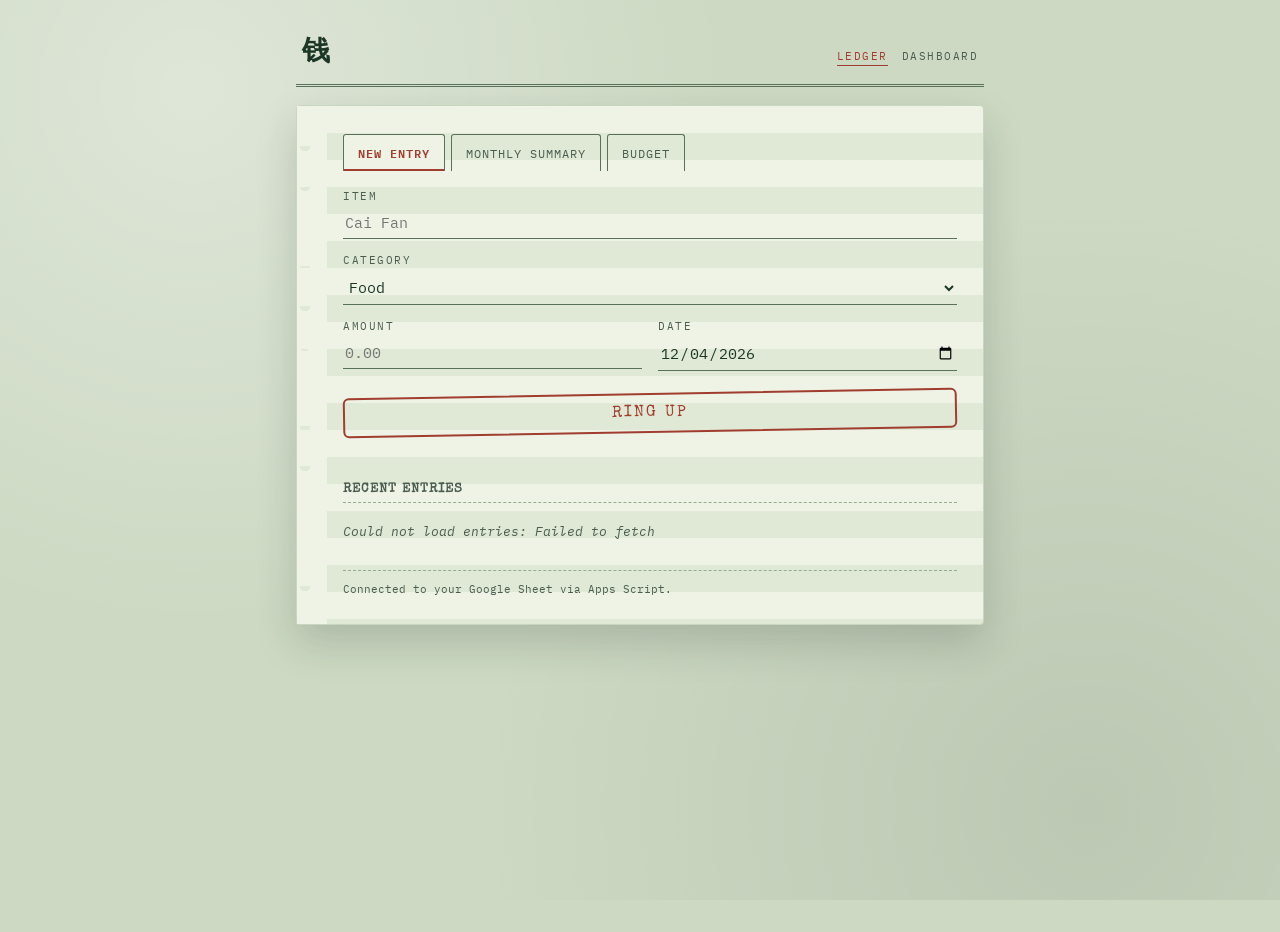
<file: index.html>
<!DOCTYPE html>
<html lang="en">
<head>
<meta charset="UTF-8">
<meta name="viewport" content="width=device-width, initial-scale=1.0, viewport-fit=cover">
<meta name="color-scheme" content="light">
<meta name="robots" content="noindex, nofollow">
<meta name="theme-color" content="#cdd9c3">
<meta name="apple-mobile-web-app-capable" content="yes">
<meta name="apple-mobile-web-app-status-bar-style" content="default">
<meta name="apple-mobile-web-app-title" content="钱">
<link rel="icon" href="data:image/svg+xml,%3Csvg xmlns='http://www.w3.org/2000/svg' viewBox='0 0 32 32'%3E%3Crect width='32' height='32' rx='6' fill='%23587158'/%3E%3Ctext x='16' y='24' font-size='22' text-anchor='middle' fill='%23eef3e6'%3E钱%3C/text%3E%3C/svg%3E">
<title>Qiǎn - Expense Tracker</title>
<link rel="preconnect" href="https://fonts.googleapis.com">
<link rel="preconnect" href="https://fonts.gstatic.com" crossorigin>
<link href="https://fonts.googleapis.com/css2?family=Special+Elite&family=IBM+Plex+Mono:wght@400;500;600;700&display=swap" rel="stylesheet">
<link rel="stylesheet" href="assets/app.css">
</head>
<body>
<div class="page">

  <div class="masthead">
    <h1>钱</h1>
    <nav class="site-nav">
      <a href="index.html" aria-current="page">Ledger</a>
      <a href="dashboard.html">Dashboard</a>
    </nav>
  </div>

  <div class="book">
    <div class="tabs">
      <button class="tab active" data-tab="entry">New Entry</button>
      <button class="tab" data-tab="report">Monthly Summary</button>
      <button class="tab" data-tab="budget">Budget</button>
    </div>

    <!-- ENTRY PANEL -->
    <div class="panel active" id="panel-entry">
      <form id="entry-form">
        <label for="f-item">Item</label>
        <input type="text" id="f-item" placeholder="Cai Fan" required>

        <label for="f-category">Category</label>
        <select id="f-category">
          <option>Food</option>
          <option>Transport</option>
          <option>Groceries</option>
          <option>Entertainment</option>
          <option>Shopping</option>
          <option>Other</option>
          <option value="__custom">+ Custom category…</option>
        </select>
        <input type="text" id="f-category-custom" placeholder="Enter category" style="display:none; margin-top:8px;">

        <div class="row2">
          <div>
            <label for="f-amount">Amount</label>
            <input type="number" id="f-amount" step="0.01" min="0" inputmode="decimal" placeholder="0.00" required>
          </div>
          <div>
            <label for="f-date">Date</label>
            <input type="date" id="f-date" required>
          </div>
        </div>

        <button type="submit" class="stamp-btn">Ring Up</button>
        <div class="status-line" id="status"></div>
      </form>

      <div class="entries">
        <h3>Recent Entries</h3>
        <div id="recent-list"><div class="empty">Loading…</div></div>
      </div>

      <div class="field-note" id="config-note"></div>
    </div>

    <!-- REPORT PANEL -->
    <div class="panel" id="panel-report">
      <select id="month-select" class="month-select"></select>

      <div class="total-line">
        <span class="label">Total Spent</span>
        <span class="amount" id="month-total">$0.00</span>
      </div>

      <div class="stat-block" id="month-progress-block"></div>
      <div class="stat-block" id="overall-budget-block"></div>

      <div class="section-divider"></div>
      <div id="category-breakdown"><div class="empty">Loading…</div></div>
    </div>

    <!-- BUDGET PANEL -->
    <div class="panel" id="panel-budget">
      <form id="budget-form">
        <label for="b-month">Month</label>
        <select id="b-month"></select>

        <div id="budget-cat-fields"></div>

        <button type="submit" class="stamp-btn">Save Budgets</button>
        <div class="status-line" id="budget-status"></div>
      </form>

      <div class="field-note">Budgets apply to the six built-in categories. A custom category you typed on the New Entry tab won't have a budget line unless its name matches one of these exactly.</div>

      <div class="budget-list">
        <div class="list-head">Budgets Set</div>
        <div id="budget-history"><div class="empty">Loading…</div></div>
      </div>
    </div>

  </div>
</div>

<script src="assets/util.js"></script>
<script src="assets/api.js"></script>
<script src="assets/ledger.js"></script>
</body>
</html>
</file>
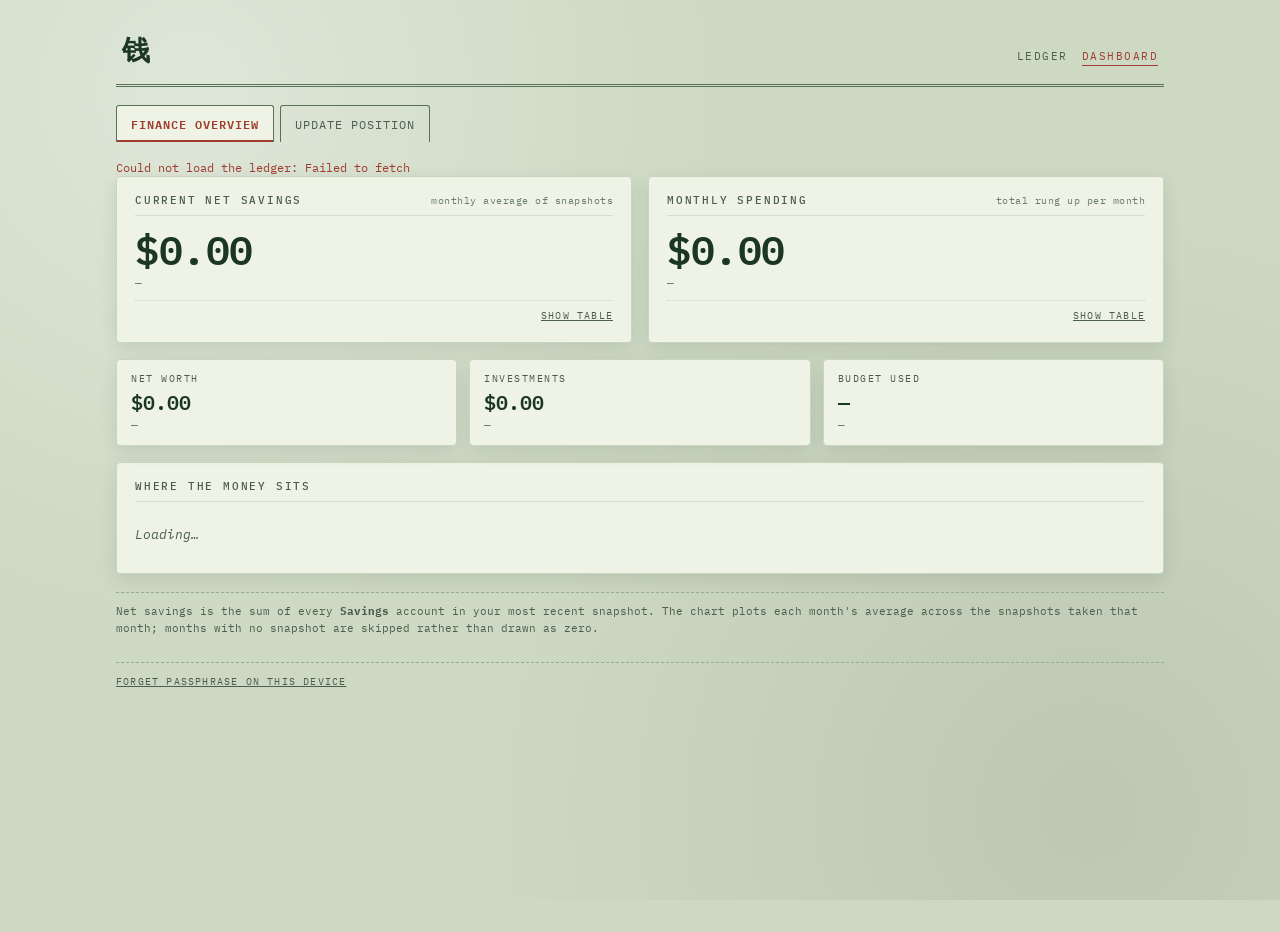
<file: dashboard.html>
<!DOCTYPE html>
<html lang="en">
<head>
<meta charset="UTF-8">
<meta name="viewport" content="width=device-width, initial-scale=1.0, viewport-fit=cover">
<meta name="color-scheme" content="light">
<meta name="robots" content="noindex, nofollow">
<meta name="theme-color" content="#cdd9c3">
<meta name="apple-mobile-web-app-capable" content="yes">
<meta name="apple-mobile-web-app-status-bar-style" content="default">
<meta name="apple-mobile-web-app-title" content="钱">
<link rel="icon" href="data:image/svg+xml,%3Csvg xmlns='http://www.w3.org/2000/svg' viewBox='0 0 32 32'%3E%3Crect width='32' height='32' rx='6' fill='%23587158'/%3E%3Ctext x='16' y='24' font-size='22' text-anchor='middle' fill='%23eef3e6'%3E钱%3C/text%3E%3C/svg%3E">
<title>钱 · Finance Overview</title>
<link rel="preconnect" href="https://fonts.googleapis.com">
<link rel="preconnect" href="https://fonts.gstatic.com" crossorigin>
<link href="https://fonts.googleapis.com/css2?family=Special+Elite&family=IBM+Plex+Mono:wght@400;500;600;700&display=swap" rel="stylesheet">
<link rel="stylesheet" href="assets/app.css">
</head>
<body>
<div class="page wide">

  <div class="masthead">
    <h1>钱</h1>
    <nav class="site-nav">
      <a href="index.html">Ledger</a>
      <a href="dashboard.html" aria-current="page">Dashboard</a>
    </nav>
  </div>

  <div class="tabs">
    <button class="tab active" data-tab="overview">Finance Overview</button>
    <button class="tab" data-tab="position">Update Position</button>
  </div>

  <div class="status-line" id="boot-status">Loading…</div>

  <!-- ==================== OVERVIEW ==================== -->
  <div class="panel active" id="panel-overview">

    <div class="chart-grid" style="margin-bottom:16px;">

      <!-- Net savings -->
      <section class="card">
        <div class="card-head">
          <h2 class="card-title">Current Net Savings</h2>
          <span class="card-note">monthly average of snapshots</span>
        </div>
        <span class="hero" id="kpi-savings">$0.00</span>
        <span class="hero-sub" id="kpi-savings-sub">—</span>
        <div style="margin:10px 0 6px;" id="kpi-savings-delta"></div>
        <div class="chart-wrap" id="chart-savings"></div>
        <div class="card-foot">
          <button class="table-toggle" data-target="table-savings" aria-expanded="false">Show table</button>
        </div>
        <div class="table-view" id="table-savings"></div>
      </section>

      <!-- Monthly spending -->
      <section class="card">
        <div class="card-head">
          <h2 class="card-title">Monthly Spending</h2>
          <span class="card-note">total rung up per month</span>
        </div>
        <span class="hero" id="kpi-spend">$0.00</span>
        <span class="hero-sub" id="kpi-spend-sub">—</span>
        <div style="margin:10px 0 6px;" id="kpi-spend-delta"></div>
        <div class="chart-wrap" id="chart-spending"></div>
        <div class="card-foot">
          <button class="table-toggle" data-target="table-spending" aria-expanded="false">Show table</button>
        </div>
        <div class="table-view" id="table-spending"></div>
      </section>

    </div>

    <!-- Supporting tiles -->
    <div class="tile-grid">
      <div class="tile">
        <span class="t-label">Net Worth</span>
        <span class="t-value" id="tile-networth">$0.00</span>
        <span class="t-sub" id="tile-networth-sub">—</span>
      </div>
      <div class="tile">
        <span class="t-label">Investments</span>
        <span class="t-value" id="tile-invest">$0.00</span>
        <span class="t-sub" id="tile-invest-sub">—</span>
      </div>
      <div class="tile">
        <span class="t-label">Budget Used</span>
        <span class="t-value" id="tile-budget">—</span>
        <span class="t-sub" id="tile-budget-sub">—</span>
      </div>
    </div>

    <!-- Position breakdown -->
    <section class="card">
      <div class="card-head">
        <h2 class="card-title">Where the Money Sits</h2>
        <span class="card-note" id="breakdown-asof"></span>
      </div>
      <div id="position-breakdown"><div class="empty">Loading…</div></div>
    </section>

    <div class="field-note" id="config-note">
      Net savings is the sum of every <strong>Savings</strong> account in your most recent
      snapshot. The chart plots each month's average across the snapshots taken that month;
      months with no snapshot are skipped rather than drawn as zero.
    </div>
  </div>

  <!-- ================ UPDATE POSITION ================= -->
  <div class="panel" id="panel-position">
    <section class="card">
      <div class="card-head">
        <h2 class="card-title">Record a Financial Position</h2>
        <span class="card-note" id="pos-note"></span>
      </div>

      <form id="pos-form">
        <div class="pos-toolbar">
          <div class="field">
            <label for="pos-date">Snapshot date</label>
            <input type="date" id="pos-date">
          </div>
        </div>

        <div class="pos-head">
          <span>Account</span>
          <span>Type</span>
          <span class="h-amount">Amount</span>
          <span>Remarks</span>
          <span></span>
        </div>

        <div id="pos-rows"></div>

        <button type="button" class="ghost-btn" id="add-row" style="margin-top:14px;">+ Add account</button>

        <div class="pos-total">
          <span>Savings</span><span class="amount" id="pos-sum-savings">$0.00</span>
        </div>
        <div class="pos-total" style="border-top:1px dotted rgba(0,0,0,0.2); margin-top:6px;">
          <span>Investments</span><span class="amount" id="pos-sum-invest">$0.00</span>
        </div>
        <div class="pos-total">
          <span>Total net worth</span><span class="amount" id="pos-sum-total">$0.00</span>
        </div>

        <button type="submit" class="stamp-btn">Save Snapshot</button>
        <div class="status-line" id="pos-status"></div>
      </form>

      <div class="field-note">
        A snapshot is the whole picture on one date. Saving the same date twice replaces it
        rather than stacking duplicates, so you can correct a figure without leaving a mess
        in the Sheet.
      </div>
    </section>

    <div class="snapshot-list">
      <div class="list-head">Snapshots Recorded</div>
      <div id="snapshot-list"><div class="empty">Loading…</div></div>
    </div>
  </div>

  <!-- Outside the panels so it is reachable from either tab. -->
  <div class="page-foot">
    <button class="link-btn" id="sign-out">Forget passphrase on this device</button>
  </div>

</div>

<script src="assets/util.js"></script>
<script src="assets/api.js"></script>
<script src="assets/chart.js"></script>
<script src="assets/dashboard.js"></script>
</body>
</html>
</file>
<file: assets/app.css>
/* ==================================================================
   app.css — shared by index.html (expense tracker) and
   dashboard.html (finance overview).

   Sections:
     1. Design tokens
     2. Base + masthead + nav
     3. Shared primitives (tabs, forms, buttons, status, tables)
     4. Ledger page (index.html)
     5. Dashboard page (dashboard.html)
     6. Chart styles
     7. Lock overlay
   ================================================================== */

/* ------------------------- 1. TOKENS ------------------------- */
:root{
  color-scheme: light;

  /* paper & ink */
  --paper: #eef3e6;
  --paper-bar: #dfe9d6;
  --plane: #cdd9c3;
  --ink: #1c3626;
  --ink-soft: #4b5d50;
  --rule: #93ad8f;
  --rule-strong: #587158;
  --stamp: #a13d2e;
  --brass: #a9823f;
  --binder: #d9cfa8;

  /* data ink — validated against the #eef3e6 paper surface:
     lightness band, chroma floor and >=3:1 contrast all pass. */
  --series: #1264a3;
  --series-wash: rgba(18,100,163,0.10);

  /* status — always shipped with an arrow glyph + words, never colour alone */
  --good: #1b6e3c;
  --bad: #a13d2e;

  /* chart chrome */
  --grid-line: rgba(28,54,38,0.11);
  --axis-ink: #6b7d6f;

  --card-shadow: 0 18px 40px rgba(20,40,25,0.18);
  --card-shadow-sm: 0 6px 18px rgba(20,40,25,0.10);
}

/* --------------------- 2. BASE / MASTHEAD -------------------- */
*{ box-sizing: border-box; }

html, body{
  margin:0; padding:0; min-height:100vh;
  background: var(--plane);
  background-image:
    radial-gradient(circle at 15% 10%, rgba(255,255,255,0.35), transparent 40%),
    radial-gradient(circle at 85% 90%, rgba(0,0,0,0.08), transparent 45%);
  background-attachment: fixed;
  font-family: 'IBM Plex Mono', monospace;
  color: var(--ink);
  -webkit-text-size-adjust: 100%;
}

.page{ max-width: 720px; margin: 32px auto 80px; padding: 0 16px; }
.page.wide{ max-width: 1080px; }

.masthead{
  display:flex; align-items:baseline; justify-content:space-between;
  gap:12px; flex-wrap:wrap;
  padding: 0 6px 14px;
  border-bottom: 3px double var(--rule-strong);
  margin-bottom: 18px;
}
.masthead h1{
  font-family:'Special Elite', monospace;
  font-size: 28px; letter-spacing: 1px; margin:0; color: var(--ink);
}
.masthead .sub{
  font-size: 11px; color: var(--ink-soft);
  letter-spacing: 2px; text-transform: uppercase;
}

/* cross-page nav */
.site-nav{ display:flex; gap:14px; align-items:baseline; }
.site-nav a{
  font-size:11px; letter-spacing:1.5px; text-transform:uppercase;
  color: var(--ink-soft); text-decoration:none;
  border-bottom:1.5px solid transparent; padding-bottom:2px;
}
.site-nav a:hover{ color: var(--ink); }
.site-nav a[aria-current="page"]{ color: var(--stamp); border-bottom-color: var(--stamp); }

/* ---------------- 3. SHARED PRIMITIVES ---------------- */
.tabs{ display:flex; gap:6px; margin-bottom:18px; flex-wrap:wrap; }
.tab{
  font-family:'IBM Plex Mono', monospace;
  font-size:12px; letter-spacing:1px; text-transform:uppercase;
  background:none; border:1px solid var(--rule-strong);
  color: var(--ink-soft);
  padding:8px 14px; cursor:pointer; border-radius:3px 3px 0 0;
  border-bottom:none;
}
.tab.active{
  background: var(--paper); color: var(--stamp);
  font-weight:600; box-shadow: 0 -2px 0 var(--stamp) inset;
}
.panel{ display:none; }
.panel.active{ display:block; }

label{
  display:block; font-size:11px; text-transform:uppercase; letter-spacing:1.5px;
  color: var(--ink-soft); margin-bottom:4px; margin-top:14px;
}
input, select, textarea{
  width:100%; font-family:'IBM Plex Mono', monospace; font-size:15px;
  background:transparent; border:none; border-bottom: 1.5px solid var(--rule-strong);
  padding:6px 2px; color:var(--ink); outline:none; border-radius:0;
}
input:focus, select:focus, textarea:focus{ border-bottom-color: var(--stamp); }
.row2{ display:flex; gap:16px; }
.row2 > div{ flex:1; }

.stamp-btn{
  margin-top:22px; width:100%;
  font-family:'Special Elite', monospace;
  font-size:16px; letter-spacing:2px; text-transform:uppercase;
  background: transparent;
  border: 2.5px solid var(--stamp);
  color: var(--stamp);
  padding: 10px; border-radius: 6px; cursor:pointer;
  transform: rotate(-1deg);
  transition: transform .15s ease, background .15s ease, color .15s ease;
}
.stamp-btn:hover{ background: var(--stamp); color:#fff; transform: rotate(0deg); }
.stamp-btn:active{ transform: scale(0.97) rotate(0deg); }

.ghost-btn{
  font-family:'IBM Plex Mono', monospace;
  font-size:11px; letter-spacing:1.5px; text-transform:uppercase;
  background:transparent; border:1px solid var(--rule-strong); color:var(--ink-soft);
  padding:6px 12px; border-radius:3px; cursor:pointer;
}
.ghost-btn:hover{ border-color:var(--stamp); color:var(--stamp); }

.status-line{ font-size:12px; color:var(--ink-soft); margin-top:10px; min-height:16px; }
.status-line.err{ color:var(--stamp); }
.status-line.ok{ color: var(--rule-strong); }

.field-note{
  font-size:11px; color:var(--ink-soft); margin-top:18px; line-height:1.5;
  border-top:1px dashed var(--rule); padding-top:10px;
}
.field-note code{ background:#00000010; padding:1px 5px; border-radius:3px; }

.empty{ font-size:13px; color:var(--ink-soft); font-style:italic; padding:12px 0; }

.data-table{ width:100%; border-collapse:collapse; font-size:12px; margin-top:8px; }
.data-table th, .data-table td{
  text-align:left; padding:5px 6px; border-bottom:1px dotted rgba(0,0,0,0.14);
  font-weight:400;
}
.data-table th{ color:var(--ink-soft); text-transform:uppercase; letter-spacing:0.5px; font-size:11px; }
.data-table td{ text-align:right; font-variant-numeric: tabular-nums; }

/* A wide table scrolls inside its own card instead of pushing the
   whole page sideways on a phone. */
.table-scroll{ overflow-x: auto; -webkit-overflow-scrolling: touch; }
.table-scroll .data-table{ min-width: 100%; }

/* Remarks: its own column on a laptop, a sub-line under the account
   name on a phone — dropping the column entirely would lose the text. */
.row-remarks{ display:none; }
@media (max-width: 680px){
  .data-table .col-remarks{ display:none; }
  .row-remarks{
    display:block; font-size:10px; font-weight:400;
    color: var(--axis-ink); letter-spacing:0; text-transform:none; margin-top:2px;
  }
}

/* ------------------- 4. LEDGER PAGE ------------------- */
.book{
  position:relative;
  background: repeating-linear-gradient(
    to bottom,
    var(--paper) 0px, var(--paper) 27px,
    var(--paper-bar) 27px, var(--paper-bar) 54px
  );
  border-radius: 4px;
  box-shadow: var(--card-shadow);
  padding: 28px 26px 26px 46px;
  border: 1px solid #c9d6bf;
}
.book::before{
  content:""; position:absolute; left: 18px; top: 0; bottom: 0; width: 2px;
  background: repeating-linear-gradient(to bottom, var(--binder) 0 10px, transparent 10px 24px);
  opacity:0.9;
}
.book::after{
  content:""; position:absolute; left: 0; top: 0; bottom: 0; width: 30px;
  background-image: radial-gradient(circle at 8px 0, transparent 5px, var(--paper) 5.5px);
  background-size: 100% 40px; background-repeat: repeat-y;
}

.month-select{ margin-bottom: 12px; }
.total-line{
  display:flex; justify-content:space-between; align-items:baseline;
  border-bottom: 3px double var(--rule-strong);
  padding-bottom: 10px; margin-bottom: 12px;
}
.total-line .label{ font-family:'Special Elite',monospace; font-size:15px; letter-spacing:1px; }
.total-line .amount{ font-size:22px; font-weight:700; }

.stat-block{ margin-bottom: 16px; }
.stat-block .s-row{ display:flex; justify-content:space-between; font-size:13px; padding:2px 0; }
.stat-block .s-amt{ font-weight:600; }
.stat-block .s-amt.over{ color: var(--stamp); }
.stat-block .s-amt.under{ color: var(--rule-strong); }
.stat-block .s-bar-track{ height:8px; background:rgba(0,0,0,0.08); border-radius:2px; overflow:hidden; margin-top:6px; }
.stat-block .s-bar-fill{ height:100%; border-radius:2px; }
.stat-block .s-bar-fill.spend{ background: linear-gradient(90deg, var(--rule-strong), var(--stamp)); }
.stat-block .s-bar-fill.progress{ background: var(--brass); }
.stat-block .no-budget{ font-style:italic; color:var(--ink-soft); font-size:12px; }
.stat-block a.set-link{ color: var(--stamp); cursor:pointer; text-decoration:underline; }
.section-divider{ border-top:1px dashed var(--rule); margin: 16px 0; }

.cat-row{ margin-bottom:10px; border-bottom:1px dotted rgba(0,0,0,0.12); padding-bottom:10px; }
.cat-row summary{ list-style:none; cursor:pointer; outline:none; }
.cat-row summary::-webkit-details-marker{ display:none; }
.cat-row .cat-head{ display:flex; justify-content:space-between; font-size:13px; margin-bottom:4px; }
.cat-row .cat-name{ text-transform:uppercase; letter-spacing:1px; }
.cat-row .cat-name::before{
  content:"▸"; display:inline-block; font-size:10px; width:12px;
  color: var(--ink-soft); transition: transform .15s ease;
}
.cat-row[open] .cat-name::before{ transform: rotate(90deg); }
.cat-row .cat-amt{ font-weight:600; text-align:right; }
.cat-row .cat-pct{ font-weight:400; }
.cat-row .cat-pct.over{ color: var(--stamp); font-weight:600; }
.cat-row .cat-pct.muted{ color: var(--ink-soft); font-style:italic; }
.cat-bar-track{ height:7px; background:rgba(0,0,0,0.08); border-radius:2px; overflow:hidden; }
.cat-bar-fill{ height:100%; background: linear-gradient(90deg, var(--rule-strong), var(--stamp)); border-radius:2px; }
.cat-expenses{ margin-top:10px; padding-left:14px; }
.cat-expenses .entry-row{ font-size:12px; padding:4px 0; }
.cat-expenses .empty{ padding:4px 0; font-size:12px; }

.entries{ margin-top:24px; }
.entries h3, .list-head{
  font-family:'Special Elite', monospace; font-size:13px; letter-spacing:1px;
  color: var(--ink-soft); text-transform:uppercase; margin-bottom:8px;
  border-bottom:1px dashed var(--rule); padding-bottom:6px;
}
.entry-row{
  display:flex; justify-content:space-between; align-items:baseline; gap:8px;
  font-size:13px; padding:5px 0; border-bottom:1px dotted rgba(0,0,0,0.12);
}
.entry-row .e-date{ color: var(--ink-soft); width:82px; flex-shrink:0; font-size:12px; }
.entry-row .e-mid{ flex:1; min-width:0; }
.entry-row .e-item{ display:block; overflow:hidden; text-overflow:ellipsis; white-space:nowrap; }
.entry-row .e-cat{ display:block; font-size:10px; text-transform:uppercase; letter-spacing:0.5px; color:var(--ink-soft); }
.entry-row .e-amt{ font-weight:600; width:80px; text-align:right; flex-shrink:0; }

.budget-cat-row{ display:flex; align-items:center; gap:12px; margin-top:12px; }
.budget-cat-row label{ margin:0; flex:1; }
.budget-cat-row input{ width:110px; flex-shrink:0; text-align:right; }

.budget-list{ margin-top:24px; }
.budget-month-group{ margin-bottom:16px; }
.budget-month-group h4{
  font-family:'Special Elite', monospace; font-size:12px; letter-spacing:1px;
  color: var(--ink); margin: 0 0 4px; text-transform:uppercase;
}
.budget-row{
  display:flex; justify-content:space-between; font-size:13px; padding:3px 0;
  border-bottom:1px dotted rgba(0,0,0,0.12);
}

/* ----------------- 5. DASHBOARD PAGE ------------------ */
.card{
  background: var(--paper);
  border: 1px solid #c9d6bf;
  border-radius: 4px;
  box-shadow: var(--card-shadow-sm);
  padding: 16px 18px 18px;
}
.card-head{
  display:flex; justify-content:space-between; align-items:baseline; gap:10px;
  border-bottom: 1px solid var(--grid-line);
  padding-bottom: 8px; margin-bottom: 12px;
}
.card-title{
  font-size:11px; letter-spacing:1.8px; text-transform:uppercase;
  color: var(--ink-soft); margin:0; font-weight:500;
}
.card-note{ font-size:10px; letter-spacing:0.5px; color: var(--axis-ink); }

/* KPI tiles */
.tile-grid{
  display:grid; gap:12px; margin-bottom:16px;
  grid-template-columns: repeat(auto-fit, minmax(150px, 1fr));
}
.tile{
  background: var(--paper); border:1px solid #c9d6bf; border-radius:4px;
  box-shadow: var(--card-shadow-sm); padding: 12px 14px 13px;
}
.tile .t-label{
  font-size:10px; letter-spacing:1.5px; text-transform:uppercase;
  color: var(--ink-soft); display:block; margin-bottom:6px;
}
.tile .t-value{ font-size:20px; font-weight:600; line-height:1.15; display:block; }
.tile .t-sub{ font-size:11px; color: var(--axis-ink); display:block; margin-top:4px; }

/* hero figure — stays in the body mono face, not the display face */
.hero{
  font-family:'IBM Plex Mono', monospace;
  font-size: clamp(30px, 8vw, 40px);
  font-weight: 600; line-height: 1.05; letter-spacing: -0.5px;
  display:block;
}
.hero-sub{ font-size:11px; color: var(--axis-ink); display:block; margin-top:6px; }

/* delta cue: arrow glyph + words, so colour is never the only signal.
   .good / .bad describe the *meaning*, not the direction — spending
   that falls is good, savings that fall are not. */
.delta{ font-size:12px; font-weight:600; display:inline-flex; align-items:baseline; gap:4px; }
.delta.good{ color: var(--good); }
.delta.bad{ color: var(--bad); }
.delta.flat{ color: var(--ink-soft); }
.delta .d-word{ font-weight:400; color: var(--ink-soft); }

.chart-grid{ display:grid; gap:16px; grid-template-columns: 1fr; }
@media (min-width: 860px){
  .chart-grid{ grid-template-columns: 1fr 1fr; }
}

.card-foot{
  display:flex; justify-content:flex-end; margin-top:8px;
  border-top:1px dotted rgba(0,0,0,0.12); padding-top:6px;
}
.table-toggle, .link-btn{
  background:none; border:none; padding:2px 0; cursor:pointer;
  font-family:'IBM Plex Mono', monospace; font-size:10px;
  letter-spacing:1.2px; text-transform:uppercase;
  color: var(--ink-soft); text-decoration:underline;
}
.table-toggle:hover, .link-btn:hover{ color: var(--stamp); }
.table-view{ display:none; }
.table-view.show{ display:block; }

/* positions editor */
.pos-toolbar{
  display:flex; gap:12px; align-items:flex-end; flex-wrap:wrap;
  margin-bottom: 6px;
}
.pos-toolbar .field{ flex: 0 1 200px; }
.pos-toolbar label{ margin-top:0; }

.pos-head{
  display:none;
  font-size:10px; letter-spacing:1.5px; text-transform:uppercase;
  color: var(--ink-soft);
  padding: 10px 0 6px; border-bottom:1px solid var(--grid-line);
}
.pos-row{
  display:grid; gap:10px; align-items:center;
  grid-template-columns: 1fr;
  padding: 12px 0; border-bottom:1px dotted rgba(0,0,0,0.16);
}
/* Stacked on a phone, the remove button would otherwise claim a whole
   row of its own; pin it beside the account name instead. */
@media (max-width: 759px){
  .pos-row{ position: relative; padding: 14px 0 12px; }
  .pos-row .cell-del{ position: absolute; top: 10px; right: 0; }
  .pos-row .cell-account{ padding-right: 40px; }
}
.pos-row .cell label{ margin-top:0; }
.pos-row input, .pos-row select{ font-size:14px; }
.pos-row .cell-amount input{ text-align:right; font-variant-numeric: tabular-nums; }
.pos-row .cell-del{ display:flex; justify-content:flex-end; }
.del-btn{
  background:none; border:1px solid var(--rule); color:var(--ink-soft);
  width:28px; height:28px; border-radius:3px; cursor:pointer;
  font-size:14px; line-height:1; display:flex; align-items:center; justify-content:center;
}
.del-btn:hover{ border-color:var(--stamp); color:var(--stamp); }

@media (min-width: 760px){
  .pos-head, .pos-row{
    grid-template-columns: 1.4fr 0.9fr 1fr 1.6fr 40px;
    gap:12px;
  }
  .pos-head{ display:grid; }
  .pos-row .cell label{ display:none; }   /* the header row labels these */
  .pos-head .h-amount{ text-align:right; }
}

.pos-total{
  display:flex; justify-content:space-between; align-items:baseline;
  border-top: 3px double var(--rule-strong); margin-top:14px; padding-top:10px;
  font-size:13px;
}
.pos-total .amount{ font-size:18px; font-weight:700; font-variant-numeric: tabular-nums; }

.snapshot-list{ margin-top:22px; }
.snapshot-row{
  display:flex; justify-content:space-between; gap:10px;
  font-size:13px; padding:5px 0; border-bottom:1px dotted rgba(0,0,0,0.12);
}
.snapshot-row .s-date{ color:var(--ink-soft); }
.snapshot-row .s-nums{ font-variant-numeric: tabular-nums; }
.snapshot-row button{
  background:none; border:none; color:var(--stamp); cursor:pointer;
  font-family:'IBM Plex Mono',monospace; font-size:11px;
  text-decoration:underline; padding:0;
}

.page-foot{
  margin-top: 26px; padding-top: 10px;
  border-top: 1px dashed var(--rule);
  display:flex; justify-content:flex-start;
}

/* ------------------- 6. CHART STYLES ------------------ */
.chart-wrap{ position:relative; width:100%; }
.line-chart{ display:block; width:100%; height:auto; outline:none; }
.line-chart:focus-visible{ outline:2px solid var(--stamp); outline-offset:2px; border-radius:3px; }

.grid-line{ stroke: var(--grid-line); stroke-width:1; shape-rendering: crispEdges; }
.axis-text{
  font-family:'IBM Plex Mono', monospace; font-size:10px;
  fill: var(--axis-ink); font-variant-numeric: tabular-nums;
}
/* The paper-coloured stroke behind the glyphs keeps the endpoint value
   readable when the line or a gridline passes right under it. */
.endpoint-label{
  font-family:'IBM Plex Mono', monospace; font-size:11px; font-weight:600;
  fill: var(--ink);
  stroke: var(--paper); stroke-width: 3.5px; stroke-linejoin: round;
  paint-order: stroke fill;
}
.crosshair{ stroke: var(--rule-strong); stroke-width:1; opacity:0.45; }

.chart-tip{
  position:absolute; pointer-events:none; opacity:0;
  transition: opacity .1s ease;
  background: var(--ink); color: var(--paper);
  padding: 5px 9px; border-radius:3px; font-size:11px; line-height:1.45;
  white-space:nowrap; box-shadow: 0 4px 12px rgba(0,0,0,0.25); z-index:5;
}
.chart-tip.show{ opacity:1; }
.chart-tip .tip-label{ display:block; opacity:0.75; font-size:10px; letter-spacing:0.5px; }
.chart-tip .tip-value{ display:block; font-weight:600; font-variant-numeric: tabular-nums; }

.chart-empty{
  font-size:12px; color:var(--ink-soft); font-style:italic;
  padding: 34px 0; text-align:center;
}

/* ------------------ 7. LOCK OVERLAY ------------------- */
.lock-overlay{
  display:none; position:fixed; inset:0; z-index:100;
  background: rgba(28,54,38,0.55);
  backdrop-filter: blur(3px);
  align-items:center; justify-content:center; padding:20px;
}
.lock-overlay.show{ display:flex; }
.lock-card{
  background: var(--paper); border:1px solid #c9d6bf; border-radius:4px;
  box-shadow: var(--card-shadow); padding: 26px 24px 24px;
  max-width: 380px; width:100%;
}
.lock-card h2{
  font-family:'Special Elite', monospace; font-size:20px; letter-spacing:1px;
  margin:0 0 10px;
}
.lock-card p{ font-size:12px; line-height:1.6; color:var(--ink-soft); margin:0 0 4px; }
.lock-card code{ background:#00000010; padding:1px 5px; border-radius:3px; }

/* ---------------------- responsive -------------------- */
@media (max-width:560px){
  .masthead h1{ font-size:22px; }
  .book{ padding:22px 16px 20px 36px; }
  .page{ margin-top:22px; }
  .card{ padding:14px 14px 16px; }
  /* Stack the card header rather than squeezing the title and its note
     into two cramped wrapped columns. */
  .card-head{ flex-direction: column; align-items: flex-start; gap:3px; }
}

@media (prefers-reduced-motion: reduce){
  *, *::before, *::after{ transition: none !important; animation: none !important; }
}
</file>
